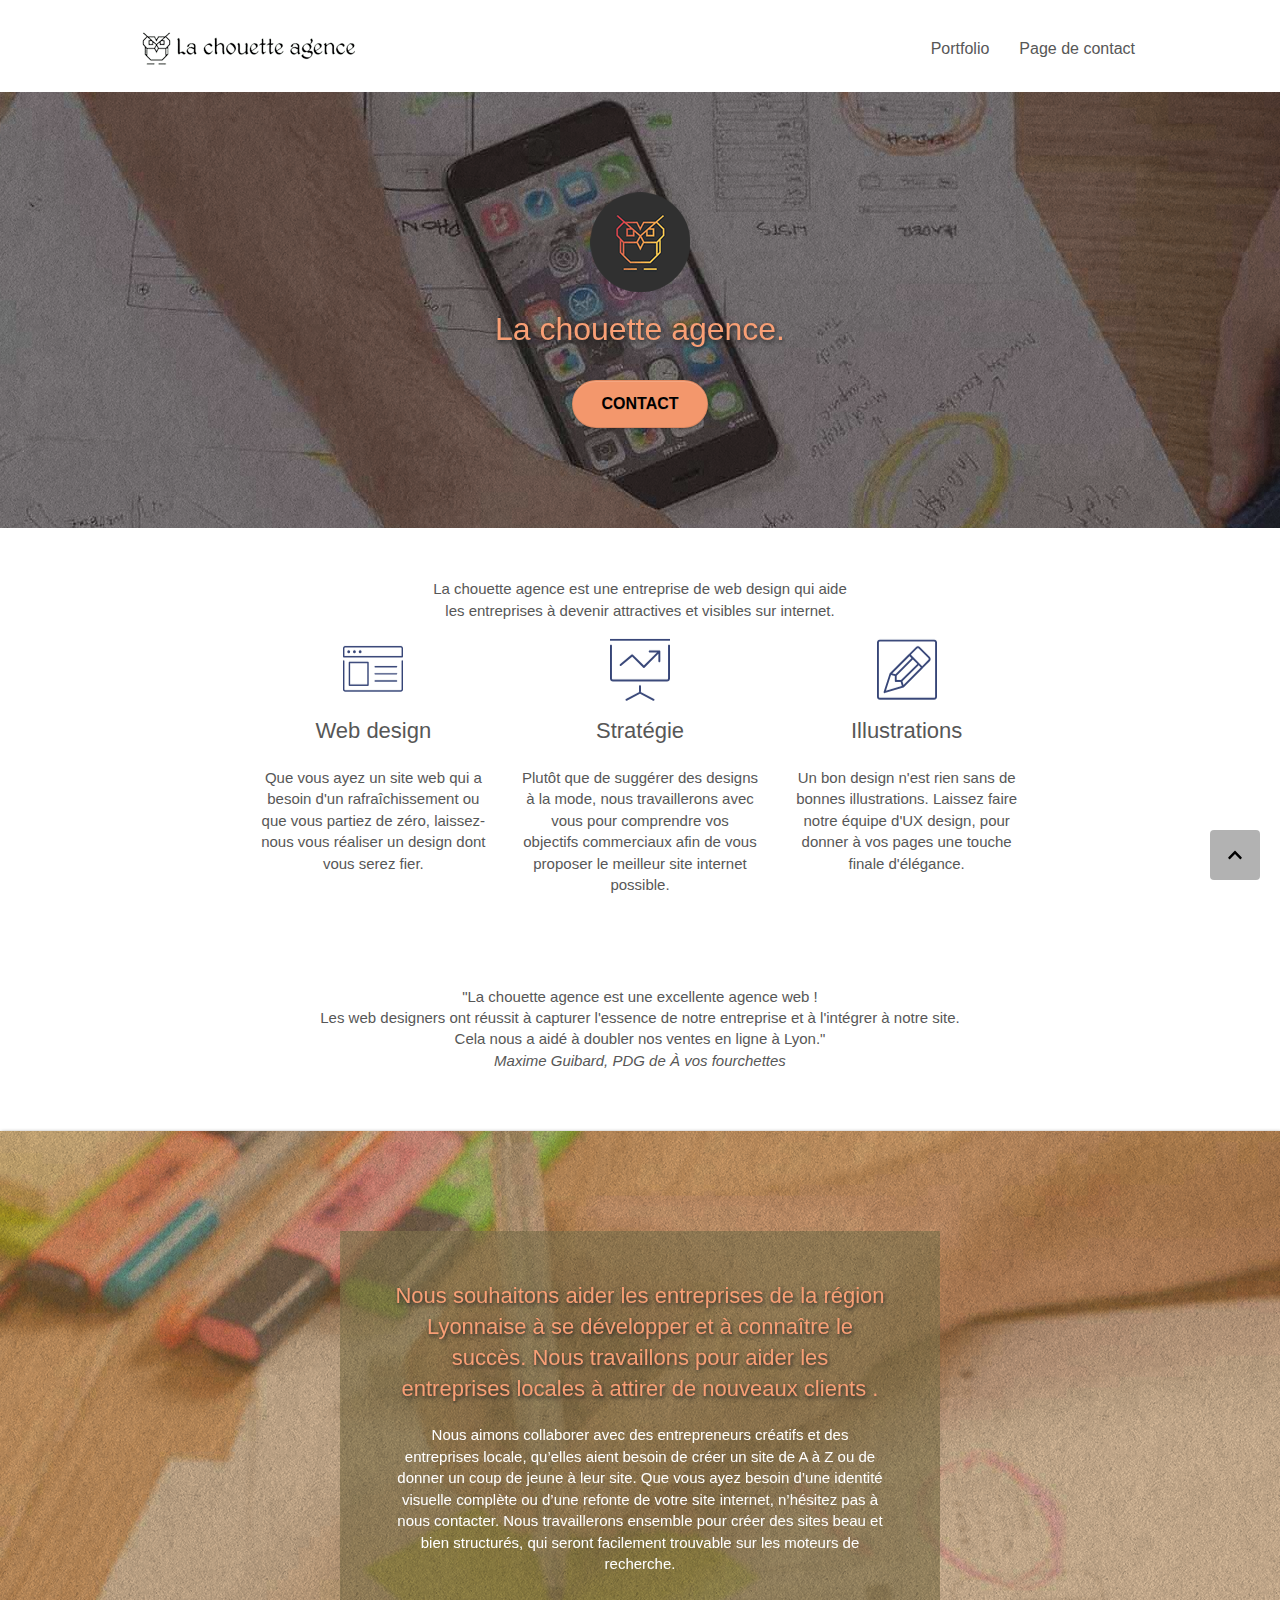
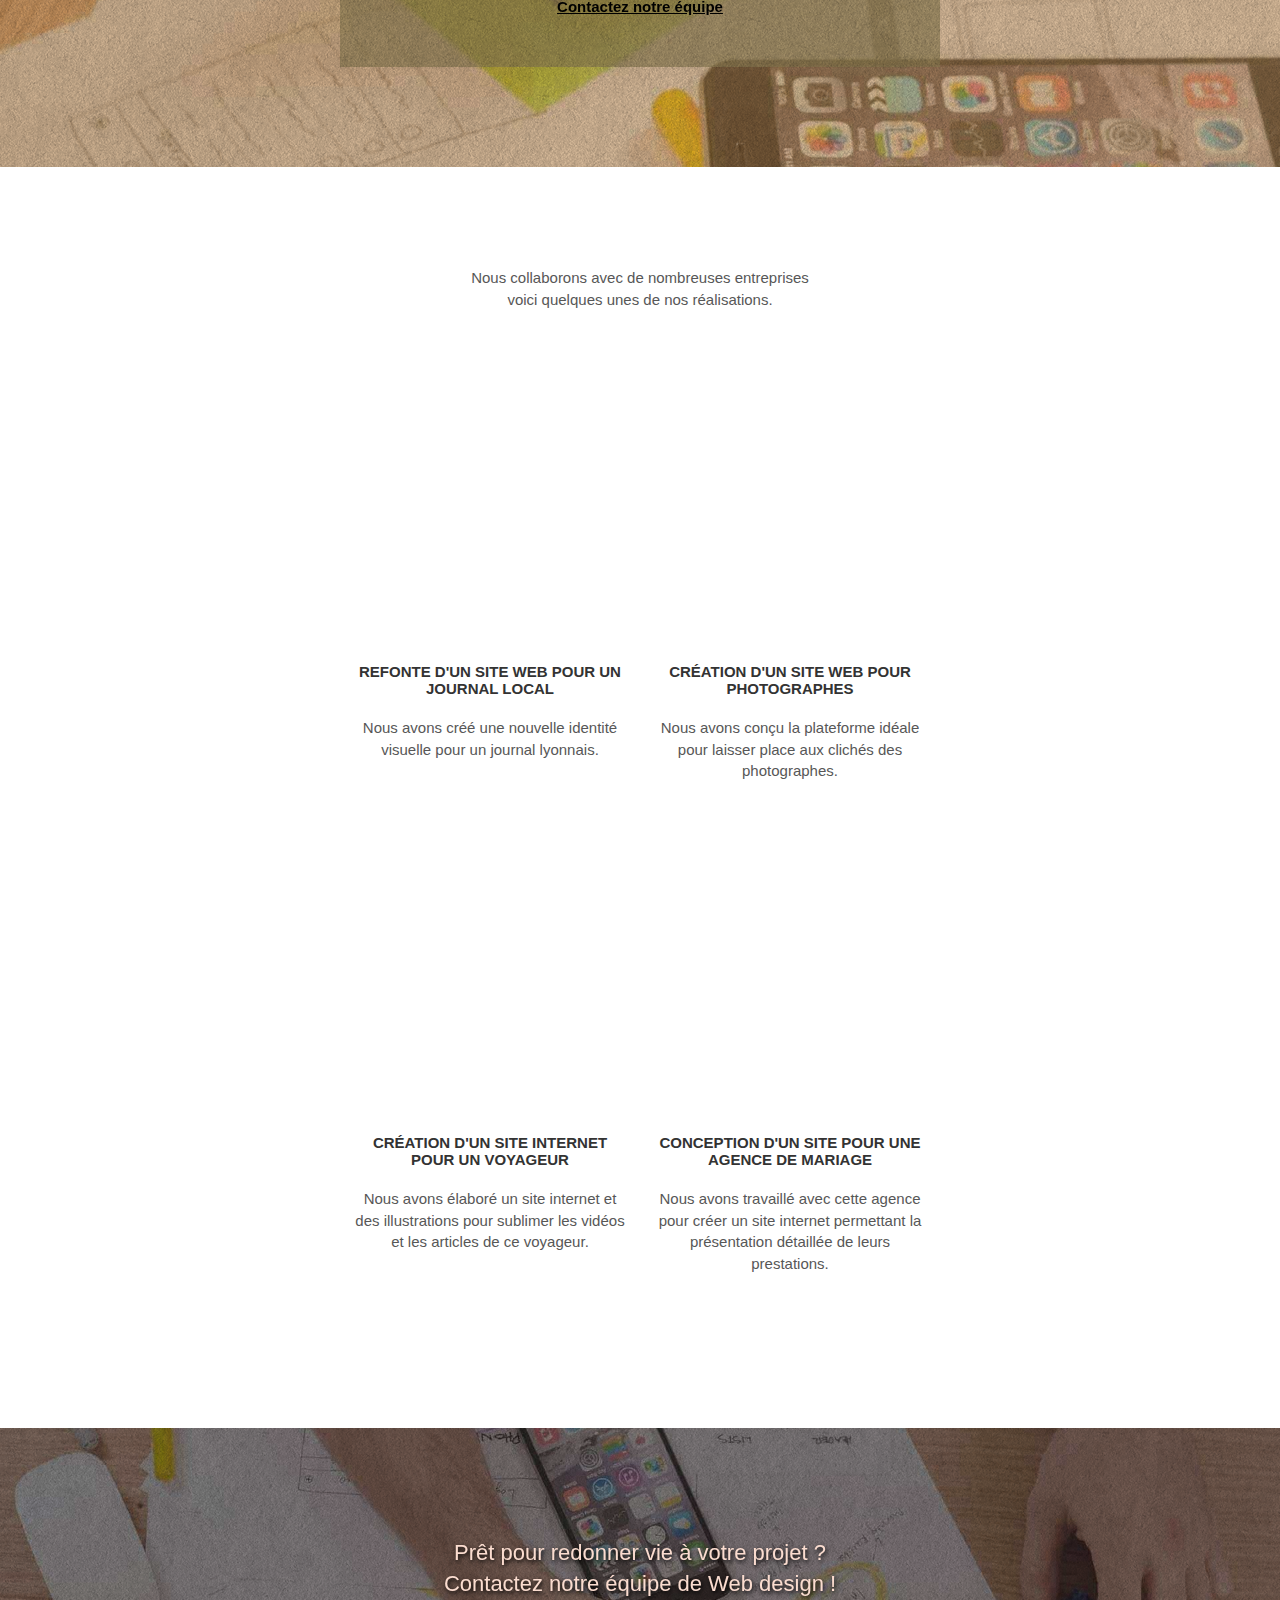
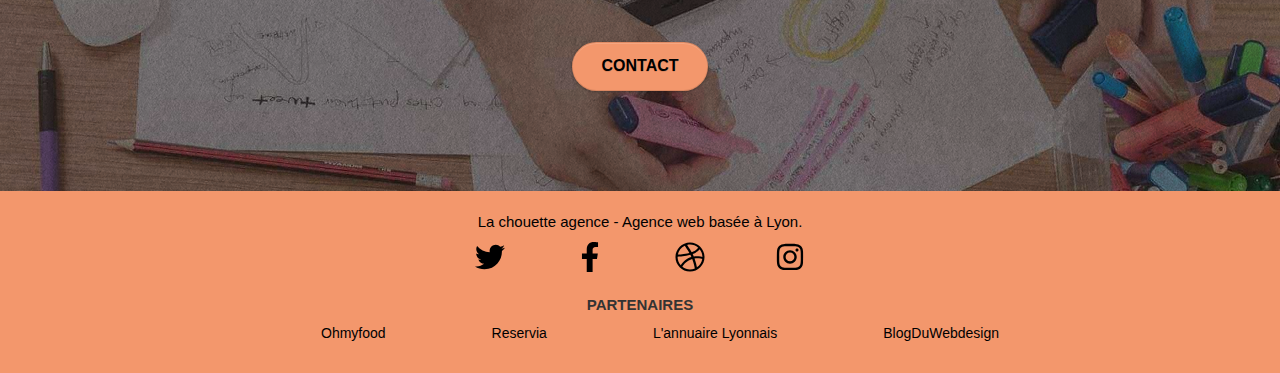
<file: index.html>
<!doctype html>
<html lang="fr">

<head>
    <meta charset="utf-8">
    <meta http-equiv="Cache-control" content="public">
    <meta name="description" content="La Chouette Agence entreprise web design basé à Lyon. Spécialistes dans la création de site web, contactez-nous pour créer le site internet à votre image !">
    <meta name="viewport" content="width=device-width, initial-scale=1.0, viewport-fit=cover">
    <link rel="icon" type="image/png" href="favicon.png">
    <link rel="stylesheet" href="assets/app.min.css">
    <meta name="robots" content="index">
    <meta name="theme-color" content="#4285f4">
    <meta name="google-site-verification" content="sjaJall-5yPtNesTzb2dqgNkooLWpORxxk7SEKuAhak" />
    <title>La Chouette Agence - Page d'Accueil</title>
</head>

<body>
    <div class="page-container">
        <div class="bloc bgc-white l-bloc " id="bloc-0">
            <div class="container bloc-sm">
                <nav class="navbar row">
                    <div class="navbar-header"><a class="navbar-brand" href="index.html"><img src="img/la-chouette-agence.png" width="215" height="40" alt="Logo de la Chouette agence, entreprise de web design à Lyon" /></a><button id="nav-toggle" type="button" class="ui-navbar-toggle navbar-toggle" data-toggle="collapse" data-target=".navbar-1"><span class="sr-only">Toggle navigation</span><span class="icon-bar"></span><span class="icon-bar"></span><span class="icon-bar"></span></button></div>
                    <div class="navbar-collapse navbar-1 special-dropdown-nav collapse" aria-expanded="false" style="height: 1px;">
                        <ul class="site-navigation nav navbar-nav">
                            <li><a class="menu_link" href="#bloc-4-portfolio">Portfolio</a></li>
                            <li><a class="menu_link" href="contact.html">Page de contact</a></li>
                        </ul>
                    </div>
                </nav>
            </div>
        </div>
        <div class="bloc bgc-dark-slate-blue bg-banniere d-bloc bg-t-edge bloc-bg-texture texture-paper b-parallax" id="bloc-1-hero">
            <div class="container bloc-lg">
                <div class="row tight-width-whitespace">
                    <div class="col-sm-12"><img src="img/logo.png" class="center-block image-resize-mode " width="100" height="100" alt="Logo de la chouette agence, sur un fond d'image avec des plan de web design et d'un telephone" />
                        <h1 class="text-center hero-bloc-text tc-white ">La chouette agence.</h1>
                        <div class="text-center"><a href="contact.html" class="btn btn-lg btn-clean btn-rd cta-hero btn-atomic-tangerine" id="cta-hero">Contact</a></div>
                    </div>
                </div>
            </div>
        </div>
        <div class="bloc bgc-white l-bloc" id="bloc-2-services">
            <div class="container bloc-md">
                <div class="row">
                    <div class="col-sm-12 text-center">
                        <p>La chouette agence est une entreprise de web design qui aide<br>les entreprises à devenir attractives et visibles sur internet.</p>
                    </div>
                </div>
                <div class="row voffset-lg med-width-whitespace">
                    <div class="col-sm-4">
                        <div class="text-center"><svg class="projects">
                                <use href="img/icons.svg#--web-design"></use>
                            </svg></div>
                        <h2 class="mg-md text-center">Web design</h2>
                        <p class="text-center ">Que vous ayez un site web qui a besoin d'un rafraîchissement ou que vous partiez de zéro, laissez-nous vous réaliser un design dont vous serez fier.</p>
                    </div>
                    <div class="col-sm-4">
                        <div class="text-center"><svg class="projects">
                                <use href="img/icons.svg#--strategy"></use>
                            </svg></div>
                        <h2 class="mg-md text-center">Stratégie</h2>
                        <p class="text-center ">Plutôt que de suggérer des designs à la mode, nous travaillerons avec vous pour comprendre vos objectifs commerciaux afin de vous proposer le meilleur site internet possible.</p>
                    </div>
                    <div class="col-sm-4">
                        <div class="text-center"><svg class="projects">
                                <use href="img/icons.svg#--illustration"></use>
                            </svg></div>
                        <h2 class="mg-md text-center">Illustrations</h2>
                        <p class="text-center ">Un bon design n'est rien sans de bonnes illustrations. Laissez faire notre équipe d'UX design, pour donner à vos pages une touche finale d'élégance.</p>
                    </div>
                </div>
                <div class="row voffset-lg voffset">
                    <div class="col-xs-12 col-md-8 col-md-offset-2 text-center">
                        <p class="quote_fork">"La chouette agence est une excellente agence web !<br>Les web designers ont réussit à capturer l'essence de notre entreprise et à l'intégrer à notre site.<br>Cela nous a aidé à doubler nos ventes en ligne à Lyon."<br><i>Maxime Guibard, PDG de À vos fourchettes</i></p>
                    </div>
                </div>
            </div>
        </div>
        <div class="bloc tc-white bgc-atomic-tangerine bg-presentation d-bloc bloc-bg-texture texture-paper b-parallax" id="bloc-3-what-i-do">
            <div class="container bloc-lg">
                <div class="row tight-width-whitespace black-background">
                    <div class="col-sm-12">
                        <h2 class="mg-md text-center tc-white">Nous souhaitons aider les entreprises de la région Lyonnaise à se développer et à connaître le succès. Nous travaillons pour aider les entreprises locales à attirer de nouveaux clients .<br></h2>
                        <p class="text-center white">Nous aimons collaborer avec des entrepreneurs créatifs et des entreprises locale, qu’elles aient besoin de créer un site de A à Z ou de donner un coup de jeune à leur site. Que vous ayez besoin d’une identité visuelle complète ou d’une refonte de votre site internet, n’hésitez pas à nous contacter. Nous travaillerons ensemble pour créer des sites beau et bien structurés, qui seront facilement trouvable sur les moteurs de recherche.<br><br><a class="ltc-white bold-link" href="contact.html">Contactez notre équipe</a><br></p>
                    </div>
                </div>
            </div>
        </div>
        <div class="bloc bgc-white bg-lines-h2-bg bg-repeat l-bloc" id="bloc-4-portfolio">
            <div class="container bloc-lg">
                <div class="row">
                    <div class="col-sm-12 text-center">
                        <p>Nous collaborons avec de nombreuses entreprises<br>voici quelques unes de nos réalisations.</p>
                    </div>
                </div>
                <div class="row tight-width-whitespace portfolio-row">
                    <div class="col-sm-6"><a href="#" data-lightbox="img/1.jpeg" data-gallery-id="gallery-1" data-caption="Refonte d'un site web pour un journal local" data-frame="snapshot-lb" aria-label="Site web pour un journal local">
                            <div data-src="img/1.jpeg" alt="L'image représente plusieurs cahiers empilés les uns sur les autres." class="img-responsive portfolio-thumb lazy"></div><noscript><img src="img/1.jpeg" class="img-responsive portfolio-thumb" alt="l'image représente plusieurs cahiers empilés les uns sur les autres." /></noscript>
                        </a>
                        <h3 class="mg-md text-center">Refonte d'un site web pour un journal local</h3>
                        <p class="text-center">Nous avons créé une nouvelle identité visuelle pour un journal lyonnais.</p>
                    </div>
                    <div class="col-sm-6"><a href="#" data-lightbox="img/2.jpeg" data-gallery-id="gallery-1" data-caption="Création d'un site web pour photographes" data-frame="snapshot-lb" aria-label="Site web pour photographe">
                            <div data-src="img/2.jpeg" alt="L'image représente une photographes devant son objectif." class="img-responsive portfolio-thumb lazy"></div><noscript><img src="img/2.jpeg" class="img-responsive portfolio-thumb" alt="L'image représente une photographes devant son objectif." /></noscript>
                        </a>
                        <h3 class="mg-md text-center">Création d'un site web pour photographes</h3>
                        <p class="text-center">Nous avons conçu la plateforme idéale pour laisser place aux clichés des photographes.</p>
                    </div>
                </div>
                <div class="row tight-width-whitespace portfolio-row">
                    <div class="col-sm-6"><a href="#" data-lightbox="img/3.jpeg" data-gallery-id="gallery-1" data-caption="Création d'un site internet pour un voyageur" data-frame="snapshot-lb" aria-label="Site web pour un voyageur">
                            <div data-src="img/3.jpeg" alt="Cette image montre les élèments qu'un voyageurs professionnel enmènent, pc, objectifs etc..." class="img-responsive portfolio-thumb lazy"></div><noscript><img src="img/3.jpeg" class="img-responsive portfolio-thumb" alt="Cette image montre les élèments qu'un voyageurs professionnel enmènent, pc, objectifs etc..." /></noscript>
                        </a>
                        <h3 class="mg-md text-center">Création d'un site internet pour un voyageur</h3>
                        <p class="text-center">Nous avons élaboré un site internet et des illustrations pour sublimer les vidéos et les articles de ce voyageur.</p>
                    </div>
                    <div class="col-sm-6"><a href="#" data-lightbox="img/4.jpeg" data-gallery-id="gallery-1" data-caption="Conception d'un site pour une agence de mariage" data-frame="snapshot-lb" aria-label="Site web pour une agence de mariage">
                            <div data-src="img/4.jpeg" alt="Représentation d'un poste de travail, de designers travaillant sur le projet d'une agence de mariage" class="img-responsive portfolio-thumb lazy"></div><noscript><img src="img/4.jpeg" class="img-responsive portfolio-thumb" alt="représentation d'un post de travail, de designers travaillant sur le projet d'une agence de mariage" /></noscript>
                        </a>
                        <h3 class="mg-md text-center">Conception d'un site pour une agence de mariage</h3>
                        <p class="text-center">Nous avons travaillé avec cette agence pour créer un site internet permettant la présentation détaillée de leurs prestations.</p>
                    </div>
                </div>
            </div>
        </div>
        <div class="bloc bgc-dark-slate-blue bg-banniere d-bloc bloc-bg-texture texture-paper" id="bloc-5-cta">
            <div class="container bloc-lg">
                <div class="row">
                    <h2 id="ready_link" class="mg-md text-center tc-white">Prêt pour redonner vie à votre projet ?<br>Contactez notre équipe de Web design !</h2>
                    <div class="col-sm-12 text-center"><a href="contact.html" class="btn btn-atomic-tangerine btn-clean btn-rd btn-lg cta-hero">Contact</a></div>
                </div>
            </div>
        </div><a class="bloc-button btn btn-d scrollToTop centedElementParent" onclick="scrollToTarget('1')"><svg>
                <use href="img/icons.svg#--chevron-up"></use>
            </svg></a>
        <div class="bloc bgc-atomic-tangerine d-bloc" id="bloc-8">
            <div class="container bloc-sm">
                <div class="row">
                    <div class="col-sm-12">
                        <p class="text-center" id="footer_intro">La chouette agence - Agence web basée à Lyon.<br></p>
                        <div class="row row-no-gutters social">
                            <div class="col-xs-3 text-center"><a class="social" href="index.html" alt="Twitter" title="Twitter"><svg>
                                        <use href="img/icons.svg#--twitter"></use>
                                    </svg></a></div>
                            <div class="col-xs-3 text-center"><a class="social" href="index.html" alt="Facebook" title="Facebook"><svg>
                                        <use href="img/icons.svg#--facebook"></use>
                                    </svg></a></div>
                            <div class="col-xs-3 text-center"><a class="social" href="index.html" alt="Dribbble" title="Dribbble"><svg>
                                        <use href="img/icons.svg#--dribbble"></use>
                                    </svg></a></div>
                            <div class="col-xs-3 text-center"><a class="social" href="index.html" alt="Instagram" title="Instagram"><svg>
                                        <use href="img/icons.svg#--instagram"></use>
                                    </svg></a></div>
                        </div>
                        <div class="row footer-partners">
                            <div id="footer-link">
                                <h3>Partenaires</h3>
                                <ul>
                                    <li><a href="https://williamhod.github.io/WilliamHodicq_3_04012021/">Ohmyfood</a></li>
                                    <li><a href="https://williamhod.github.io/HodicqWilliam_2_31102020/">Reservia</a></li>
                                    <li><a href="https://www.pagesjaunes.fr/annuaire/lyon-69">L'annuaire Lyonnais</a></li>
                                    <li><a href="https://www.blogduwebdesign.com/">BlogDuWebdesign</a></li>
                                </ul>
                            </div>
                        </div>
                    </div>
                </div>
            </div>
        </div>
    </div>
    <script src="assets/app.min.js"></script>
    <script>
        $(function() {
            $('.lazy').lazy();
        });

    </script>
</body>

</html>
</file>
<file: assets/app.min.css>
.close,.label,b{font-weight:700}.btn,.btn-group,.input-group-btn,img{vertical-align:middle}button,input,textarea{margin:0;font-family:inherit}button,html input[type=button],input[type=reset],input[type=submit]{cursor:pointer}.navbar-toggle,a{background-color:transparent}.btn,.label,.text-center,a[data-lightbox]{text-align:center}html{font-family:sans-serif}footer,header,nav{display:block}a:active,a:hover{outline:0}h1{margin:.67em 0}img{border:0}button,input,textarea{margin:0;font:inherit;color:inherit}button[disabled],html input[disabled]{cursor:default}.btn[disabled],.form-control[disabled],input[type=checkbox][disabled],input[type=radio][disabled]{cursor:not-allowed}input[type=checkbox],input[type=radio]{box-sizing:border-box;padding:0}textarea{overflow:auto}@media print{*,:after,:before{color:#000!important;text-shadow:none!important;background:0 0!important;box-shadow:none!important}a,a:visited{text-decoration:underline}a[href]:after{content:" ("attr(href) ")"}a[href^="#"]:after,a[href^="javascript:"]:after{content:""}img{page-break-inside:avoid;max-width:100%!important}h2,h3,p{orphans:3;widows:3}h2,h3{page-break-after:avoid}.navbar{display:none}.label{border:1px solid #000}}*{box-sizing:border-box}html{font-size:10px}body{font-family:"Helvetica Neue",Helvetica,Arial,sans-serif;font-size:14px;line-height:1.42857143;color:#333;background-color:#fff}button,input,textarea{font-size:inherit;line-height:inherit}a{text-decoration:none}a:focus,a:hover{color:#23527c;text-decoration:underline}a:focus{outline:auto 5px;outline-offset:-2px}.img-responsive{display:block;max-width:100%;height:auto}.h1,.h2,.h3,.h4,.h5,.h6,h1,h2,h3,h4,h5,h6{font-family:inherit;font-weight:500;line-height:1.1;color:inherit}.h1,.h2,.h3,h1,h2,h3{margin-top:20px;margin-bottom:10px}.h4,.h5,.h6,h4,h5,h6{margin-top:10px;margin-bottom:10px}.h1,h1{font-size:36px}.h2,h2{font-size:30px}.h3,h3{font-size:24px}.h4,h4{font-size:18px}.h5,h5{font-size:14px}.h6,h6{font-size:12px}p{margin:0 0 10px}.page-header{padding-bottom:9px;margin:40px 0 20px;border-bottom:1px solid #eee}ul{margin-top:0;margin-bottom:10px}ul ul{margin-bottom:0}.container{padding-right:15px;padding-left:15px;margin-right:auto;margin-left:auto}@media (min-width:768px){.container{width:750px}}@media (min-width:992px){.container{width:970px}}@media (min-width:1200px){.container{width:1170px}}.row{margin-right:-15px;margin-left:-15px}.col-lg-1,.col-lg-10,.col-lg-11,.col-lg-12,.col-lg-2,.col-lg-3,.col-lg-4,.col-lg-5,.col-lg-6,.col-lg-7,.col-lg-8,.col-lg-9,.col-md-1,.col-md-10,.col-md-11,.col-md-12,.col-md-2,.col-md-3,.col-md-4,.col-md-5,.col-md-6,.col-md-7,.col-md-8,.col-md-9,.col-sm-1,.col-sm-10,.col-sm-11,.col-sm-12,.col-sm-2,.col-sm-3,.col-sm-4,.col-sm-5,.col-sm-6,.col-sm-7,.col-sm-8,.col-sm-9,.col-xs-1,.col-xs-10,.col-xs-11,.col-xs-12,.col-xs-2,.col-xs-3,.col-xs-4,.col-xs-5,.col-xs-6,.col-xs-7,.col-xs-8,.col-xs-9{position:relative;min-height:1px;padding-right:15px;padding-left:15px}.col-xs-1,.col-xs-10,.col-xs-11,.col-xs-12,.col-xs-2,.col-xs-3,.col-xs-4,.col-xs-5,.col-xs-6,.col-xs-7,.col-xs-8,.col-xs-9{float:left}.col-xs-12{width:100%}.col-xs-11{width:91.66666667%}.col-xs-10{width:83.33333333%}.col-xs-9{width:75%}.col-xs-8{width:66.66666667%}.col-xs-7{width:58.33333333%}.col-xs-6{width:50%}.col-xs-5{width:41.66666667%}.col-xs-4{width:33.33333333%}.col-xs-3{width:25%}.col-xs-2{width:16.66666667%}.col-xs-1{width:8.33333333%}.col-xs-offset-12{margin-left:100%}.col-xs-offset-11{margin-left:91.66666667%}.col-xs-offset-10{margin-left:83.33333333%}.col-xs-offset-9{margin-left:75%}.col-xs-offset-8{margin-left:66.66666667%}.col-xs-offset-7{margin-left:58.33333333%}.col-xs-offset-6{margin-left:50%}.col-xs-offset-5{margin-left:41.66666667%}.col-xs-offset-4{margin-left:33.33333333%}.col-xs-offset-3{margin-left:25%}.col-xs-offset-2{margin-left:16.66666667%}.col-xs-offset-1{margin-left:8.33333333%}.col-xs-offset-0{margin-left:0}@media (min-width:768px){.col-sm-1,.col-sm-10,.col-sm-11,.col-sm-12,.col-sm-2,.col-sm-3,.col-sm-4,.col-sm-5,.col-sm-6,.col-sm-7,.col-sm-8,.col-sm-9{float:left}.col-sm-12{width:100%}.col-sm-11{width:91.66666667%}.col-sm-10{width:83.33333333%}.col-sm-9{width:75%}.col-sm-8{width:66.66666667%}.col-sm-7{width:58.33333333%}.col-sm-6{width:50%}.col-sm-5{width:41.66666667%}.col-sm-4{width:33.33333333%}.col-sm-3{width:25%}.col-sm-2{width:16.66666667%}.col-sm-1{width:8.33333333%}.col-sm-offset-12{margin-left:100%}.col-sm-offset-11{margin-left:91.66666667%}.col-sm-offset-10{margin-left:83.33333333%}.col-sm-offset-9{margin-left:75%}.col-sm-offset-8{margin-left:66.66666667%}.col-sm-offset-7{margin-left:58.33333333%}.col-sm-offset-6{margin-left:50%}.col-sm-offset-5{margin-left:41.66666667%}.col-sm-offset-4{margin-left:33.33333333%}.col-sm-offset-3{margin-left:25%}.col-sm-offset-2{margin-left:16.66666667%}.col-sm-offset-1{margin-left:8.33333333%}.col-sm-offset-0{margin-left:0}}@media (min-width:992px){.col-md-1,.col-md-10,.col-md-11,.col-md-12,.col-md-2,.col-md-3,.col-md-4,.col-md-5,.col-md-6,.col-md-7,.col-md-8,.col-md-9{float:left}.col-md-12{width:100%}.col-md-11{width:91.66666667%}.col-md-10{width:83.33333333%}.col-md-9{width:75%}.col-md-8{width:66.66666667%}.col-md-7{width:58.33333333%}.col-md-6{width:50%}.col-md-5{width:41.66666667%}.col-md-4{width:33.33333333%}.col-md-3{width:25%}.col-md-2{width:16.66666667%}.col-md-1{width:8.33333333%}.col-md-offset-12{margin-left:100%}.col-md-offset-11{margin-left:91.66666667%}.col-md-offset-10{margin-left:83.33333333%}.col-md-offset-9{margin-left:75%}.col-md-offset-8{margin-left:66.66666667%}.col-md-offset-7{margin-left:58.33333333%}.col-md-offset-6{margin-left:50%}.col-md-offset-5{margin-left:41.66666667%}.col-md-offset-4{margin-left:33.33333333%}.col-md-offset-3{margin-left:25%}.col-md-offset-2{margin-left:16.66666667%}.col-md-offset-1{margin-left:8.33333333%}.col-md-offset-0{margin-left:0}}@media (min-width:1200px){.col-lg-1,.col-lg-10,.col-lg-11,.col-lg-12,.col-lg-2,.col-lg-3,.col-lg-4,.col-lg-5,.col-lg-6,.col-lg-7,.col-lg-8,.col-lg-9{float:left}.col-lg-12{width:100%}.col-lg-11{width:91.66666667%}.col-lg-10{width:83.33333333%}.col-lg-9{width:75%}.col-lg-8{width:66.66666667%}.col-lg-7{width:58.33333333%}.col-lg-6{width:50%}.col-lg-5{width:41.66666667%}.col-lg-4{width:33.33333333%}.col-lg-3{width:25%}.col-lg-2{width:16.66666667%}.col-lg-1{width:8.33333333%}.col-lg-offset-12{margin-left:100%}.col-lg-offset-11{margin-left:91.66666667%}.col-lg-offset-10{margin-left:83.33333333%}.col-lg-offset-9{margin-left:75%}.col-lg-offset-8{margin-left:66.66666667%}.col-lg-offset-7{margin-left:58.33333333%}.col-lg-offset-6{margin-left:50%}.col-lg-offset-5{margin-left:41.66666667%}.col-lg-offset-4{margin-left:33.33333333%}.col-lg-offset-3{margin-left:25%}.col-lg-offset-2{margin-left:16.66666667%}.col-lg-offset-1{margin-left:8.33333333%}.col-lg-offset-0{margin-left:0}}caption{padding-top:8px;padding-bottom:8px;color:#777;text-align:left}input[type=search]{box-sizing:border-box}input[type=checkbox],input[type=radio]{margin:4px 0 0;line-height:normal}input[type=file]{display:block}input[type=range]{display:block;width:100%}input[type=checkbox]:focus,input[type=file]:focus,input[type=radio]:focus{outline:auto 5px;outline-offset:-2px}.form-control{display:block;width:100%;height:34px;padding:6px 12px;font-size:14px;line-height:1.42857143;color:#555;background-color:#fff;background-image:none;border:1px solid #ccc;border-radius:4px;transition:border-color ease-in-out .15s,box-shadow ease-in-out .15s}.form-group-sm .form-control,.input-sm{padding:5px 10px;font-size:12px;line-height:1.5;border-radius:3px}.form-control:focus{border-color:#66afe9;outline:0;box-shadow:inset 0 1px 1px rgba(0,0,0,.075),0 0 8px rgba(102,175,233,.6)}.form-control[disabled],.form-control[readonly]{background-color:#eee;opacity:1}textarea.form-control{height:auto}.form-group{margin-bottom:15px}.input-sm{height:30px}textarea.input-sm{height:auto}.form-group-sm .form-control{height:30px}.form-group-lg .form-control,.input-lg{border-radius:6px;padding:10px 16px;font-size:18px;line-height:1.3333333}.form-group-sm textarea.form-control{height:auto}.input-lg{height:46px}textarea.input-lg{height:auto}.form-group-lg .form-control{height:46px}.form-group-lg textarea.form-control{height:auto}.btn:active.focus,.btn:active:focus,.btn:focus{outline:auto 5px;outline-offset:-2px}.btn:focus,.btn:hover{color:#333;text-decoration:none}.btn:active{box-shadow:inset 0 3px 5px rgba(0,0,0,.125)}.btn-link,.btn-link:active,.btn-link[disabled],.btn[disabled]{box-shadow:none}.btn[disabled]{opacity:.65}.btn-link{font-weight:400;color:#b77e33;border-radius:0}.btn-link,.btn-link:active,.btn-link:focus,.btn-link:hover{border-color:transparent}.btn-link:focus,.btn-link:hover{color:#b77e33;text-decoration:underline}.btn-link[disabled]:focus,.btn-link[disabled]:hover{color:#b77e33;text-decoration:none}.btn-group-lg>.btn,.btn-lg{padding:10px 16px;font-size:18px;line-height:1.3333333;border-radius:6px}.btn-group-sm>.btn,.btn-sm{padding:5px 10px;font-size:12px;line-height:1.5;border-radius:3px}.btn-group-xs>.btn,.btn-xs{padding:1px 5px;font-size:12px;line-height:1.5;border-radius:3px}.btn-group>.btn-group:not(:first-child):not(:last-child)>.btn,.btn-group>.btn:not(:first-child):not(:last-child):not(.dropdown-toggle){border-radius:0}.btn-group>.btn-group:first-child:not(:last-child)>.btn:last-child,.btn-group>.btn-group:first-child:not(:last-child)>.dropdown-toggle,.btn-group>.btn:first-child:not(:last-child):not(.dropdown-toggle){border-top-right-radius:0;border-bottom-right-radius:0}.btn-group>.btn-group:last-child:not(:first-child)>.btn:first-child,.btn-group>.btn:last-child:not(:first-child){border-top-left-radius:0;border-bottom-left-radius:0}.btn-block{display:block;width:100%}.btn-block+.btn-block{margin-top:5px}input[type=button].btn-block,input[type=reset].btn-block,input[type=submit].btn-block{width:100%}.btn-group{position:relative;display:inline-block}.btn-group>.btn{position:relative;float:left}.btn-group>.btn:active,.btn-group>.btn:focus,.btn-group>.btn:hover{z-index:2}.btn-group .btn+.btn,.btn-group .btn+.btn-group,.btn-group .btn-group+.btn,.btn-group .btn-group+.btn-group{margin-left:-1px}.btn-group>.btn:first-child{margin-left:0}.btn-group>.btn-group{float:left}[data-toggle=buttons]>.btn input[type=checkbox],[data-toggle=buttons]>.btn input[type=radio],[data-toggle=buttons]>.btn-group>.btn input[type=checkbox],[data-toggle=buttons]>.btn-group>.btn input[type=radio]{position:absolute;clip:rect(0,0,0,0);pointer-events:none}.input-group{position:relative;display:table;border-collapse:separate}.input-group[class*=col-]{float:none;padding-right:0;padding-left:0}.input-group .form-control{position:relative;z-index:2;float:left;width:100%;margin-bottom:0}.input-group-lg>.form-control,.input-group-lg>.input-group-btn>.btn{height:46px;padding:10px 16px;font-size:18px;line-height:1.3333333;border-radius:6px}textarea.input-group-lg>.form-control,textarea.input-group-lg>.input-group-btn>.btn{height:auto}.input-group-sm>.form-control,.input-group-sm>.input-group-btn>.btn{height:30px;padding:5px 10px;font-size:12px;line-height:1.5;border-radius:3px}textarea.input-group-sm>.form-control,textarea.input-group-sm>.input-group-btn>.btn{height:auto}.input-group .form-control,.input-group-btn{display:table-cell}.nav>li,.nav>li>a{position:relative;display:block}.input-group .form-control:not(:first-child):not(:last-child),.input-group-btn:not(:first-child):not(:last-child){border-radius:0}.input-group-btn{width:1%;position:relative;font-size:0;white-space:nowrap}.input-group .form-control:first-child,.input-group-btn:first-child>.btn,.input-group-btn:first-child>.btn-group>.btn,.input-group-btn:first-child>.dropdown-toggle,.input-group-btn:last-child>.btn-group:not(:last-child)>.btn,.input-group-btn:last-child>.btn:not(:last-child):not(.dropdown-toggle){border-top-right-radius:0;border-bottom-right-radius:0}.input-group .form-control:last-child,.input-group-btn:first-child>.btn-group:not(:first-child)>.btn,.input-group-btn:first-child>.btn:not(:first-child),.input-group-btn:last-child>.btn,.input-group-btn:last-child>.btn-group>.btn,.input-group-btn:last-child>.dropdown-toggle{border-top-left-radius:0;border-bottom-left-radius:0}.input-group-btn>.btn{position:relative}.input-group-btn>.btn+.btn{margin-left:-1px}.input-group-btn>.btn:active,.input-group-btn>.btn:focus,.input-group-btn>.btn:hover{z-index:2}.input-group-btn:first-child>.btn,.input-group-btn:first-child>.btn-group{margin-right:-1px}.input-group-btn:last-child>.btn,.input-group-btn:last-child>.btn-group{z-index:2;margin-left:-1px}.nav>li>a{padding:10px 15px}.nav>li>a:focus,.nav>li>a:hover{text-decoration:none;background-color:#eee}.nav>li>a>img{max-width:none}[hidden]{display:none}button{font:inherit;color:inherit;overflow:visible;text-transform:none;font-size:inherit;line-height:inherit}button[disabled]{cursor:default}@media print{*,:after,:before{color:#000!important;text-shadow:none!important;background:0 0!important;box-shadow:none!important}.navbar{display:none}}@font-face{font-display:swap;font-family:'Glyphicons Halflings';src:url(../fonts/glyphicons-halflings-regular.eot);src:url(../fonts/glyphicons-halflings-regular.eot?#iefix) format('embedded-opentype'),url(../fonts/glyphicons-halflings-regular.woff2) format('woff2'),url(../fonts/glyphicons-halflings-regular.woff) format('woff'),url(../fonts/glyphicons-halflings-regular.ttf) format('truetype'),url(../fonts/glyphicons-halflings-regular.svg#glyphicons_halflingsregular) format('svg')}:after,:before{box-sizing:border-box}.sr-only{position:absolute;width:1px;height:1px;padding:0;margin:-1px;overflow:hidden;clip:rect(0,0,0,0);border:0}.btn .label,.embed-responsive,.navbar,.navbar-toggle{position:relative}[role=button]{cursor:pointer}.nav{padding-left:0;margin-bottom:0;list-style:none}.navbar{min-height:50px;border:1px solid transparent}.navbar-toggle{float:right;padding:9px 10px;margin-top:8px;margin-right:15px;margin-bottom:8px;background-image:none;border-radius:4px}.navbar-toggle:focus{outline:0}.navbar-toggle .icon-bar{display:block;height:2px;border-radius:1px}.navbar-toggle .icon-bar+.icon-bar{margin-top:4px}@-webkit-keyframes progress-bar-stripes{from{background-position:40px 0}to{background-position:0 0}}@-o-keyframes progress-bar-stripes{from{background-position:40px 0}to{background-position:0 0}}.navbar-collapse{padding-right:15px;padding-left:15px;overflow-x:visible;border-top:1px solid transparent;box-shadow:inset 0 1px 0 rgba(255,255,255,.1)}@media (min-width:768px){.navbar-toggle{display:none}.navbar-nav{float:left;margin:0}.navbar{border-radius:4px}.navbar-header{float:left}.navbar-collapse{width:auto;border-top:0;box-shadow:none}.navbar-collapse.collapse{display:block!important;height:auto!important;padding-bottom:0;overflow:visible!important}}.container>.navbar-collapse,.container>.navbar-header{margin-right:-15px;margin-left:-15px}.navbar-brand{float:left}.navbar-brand:focus,.navbar-brand:hover{text-decoration:none;color:sienna}.navbar-brand>img{display:block}@media (min-width:768px){.container>.navbar-collapse,.container>.navbar-header{margin-right:0;margin-left:0}.navbar>.container .navbar-brand{margin-left:-15px}}.navbar-nav{margin:7.5px -15px}.navbar-nav>li>a{padding-top:10px;padding-bottom:10px;line-height:20px}@media (min-width:768px){.navbar-nav{float:left;margin:0}.navbar-nav>li{float:left}.navbar-nav>li>a{padding-top:15px;padding-bottom:15px}}.navbar-form{padding:10px 15px;border-top:1px solid transparent;border-bottom:1px solid transparent;box-shadow:inset 0 1px 0 rgba(255,255,255,.1),0 1px 0 rgba(255,255,255,.1);margin:8px -15px}@media (min-width:768px){.navbar-form .control-label,.navbar-form .form-group{margin-bottom:0;vertical-align:middle}.navbar-form .form-group{display:inline-block}.navbar-form .form-control{display:inline-block;width:auto;vertical-align:middle}.navbar-form .input-group{display:inline-table;vertical-align:middle}.navbar-form .input-group .form-control,.navbar-form .input-group .input-group-btn{width:auto}.navbar-form .input-group>.form-control{width:100%}.navbar-form{width:auto;padding-top:0;padding-bottom:0;margin-right:0;margin-left:0;border:0;box-shadow:none}}@media (max-width:767px){.navbar-form .form-group{margin-bottom:5px}.navbar-form .form-group:last-child{margin-bottom:0}}.navbar-btn{margin-top:8px;margin-bottom:8px}.navbar-btn.btn-sm{margin-top:10px;margin-bottom:10px}.navbar-btn.btn-xs{margin-top:14px;margin-bottom:14px}.navbar-text{margin-top:15px;margin-bottom:15px}@media (min-width:768px){.navbar-text{float:left;margin-right:15px;margin-left:15px}}.label{display:inline;padding:.2em .6em .3em;font-size:75%;line-height:1;color:#fff;white-space:nowrap;vertical-align:baseline;border-radius:.25em}a.label:focus,a.label:hover{color:#fff;text-decoration:none;cursor:pointer}.label:empty{display:none}.btn .label{top:-1px}@keyframes progress-bar-stripes{from{background-position:40px 0}to{background-position:0 0}}.container:after,.container:before,.nav:after,.nav:before,.navbar-collapse:after,.navbar-collapse:before,.navbar-header:after,.navbar-header:before,.navbar:after,.navbar:before,.row:after,.row:before{display:table;content:" "}.container:after,.nav:after,.navbar-collapse:after,.navbar-header:after,.navbar:after,.row:after{clear:both}.center-block{display:block;margin-right:auto;margin-left:auto}.embed-responsive{display:block;height:0;padding:0;overflow:hidden}.embed-responsive .embed-responsive-item,.embed-responsive embed,.embed-responsive video{position:absolute;top:0;bottom:0;left:0;width:100%;height:100%;border:0}.bloc,.collapsing,.modal-body,.modal-content,.modal-dialog{position:relative}.embed-responsive-16by9{padding-bottom:56.25%}.embed-responsive-4by3{padding-bottom:75%}.close{float:right;font-size:21px;line-height:1;color:#000;text-shadow:0 1px 0 #fff;opacity:.2}.close:focus,.close:hover{color:#000;text-decoration:none;cursor:pointer;opacity:.5}button.close{padding:0;cursor:pointer;background:0 0;border:0}.modal.fade .modal-dialog{transition:transform .3s ease-out;transform:translate(0,-25%)}.modal.in .modal-dialog{transform:translate(0,0)}.modal-dialog{width:auto;margin:10px}.modal-content{background-color:#fff;background-clip:padding-box;border:1px solid #999;border:1px solid rgba(0,0,0,.2);border-radius:6px;outline:0;box-shadow:0 3px 9px rgba(0,0,0,.5)}a,button{outline:0!important}.modal-body{padding:15px}@media (min-width:768px){.modal-dialog{width:600px;margin:30px auto}.modal-content{box-shadow:0 5px 15px rgba(0,0,0,.5)}}.collapsing{height:0;overflow:hidden;-webkit-transition-timing-function:ease;-o-transition-timing-function:ease;transition-timing-function:ease;-webkit-transition-duration:.35s;-o-transition-duration:.35s;transition-duration:.35s;-webkit-transition-property:height,visibility;-o-transition-property:height,visibility;transition-property:height,visibility}.scrollToTop,a,button{transition:all .3s ease-in-out}body{margin:0;padding:0;background:#fff;overflow-x:hidden}.btn:active,.modal{outline:0}a:hover{text-decoration:none;cursor:pointer}.bloc{width:100%;clear:both;background:50% 50% no-repeat;padding:0 50px;background-size:cover}.bloc .container{padding-left:0;padding-right:0}.bloc-lg{padding:100px 50px}.bloc-md{padding:50px}.bloc-sm{padding:20px 50px}.bg-b-edge,.bg-br-edge,.bg-center,.bg-l-edge,.bg-r-edge,.bg-repeat,.bg-t-edge{background-size:auto!important}.bg-repeat{background:0 0}.bg-t-edge{background:top no-repeat}.bloc-bg-texture::before{content:"";background-size:2px 2px;position:absolute;top:0;bottom:0;left:0;right:0}.texture-paper::before{background:url(../img/texture-paper.png);background-size:280px 280px}.b-parallax{background-attachment:fixed}.d-bloc{color:rgba(255,255,255,.7)}.d-bloc button:focus,.d-bloc button:hover{color:rgba(255,255,255,.9)}.d-bloc .a-btn,.d-bloc .navbar a,.d-bloc .navbar-brand,.d-bloc a .icon-lg,.d-bloc a .icon-md,.d-bloc a .icon-sm,.d-bloc h1 a,.d-bloc h2 a,.d-bloc h3 a,.d-bloc h4 a,.d-bloc h5 a,.d-bloc h6 a,.d-bloc p a{color:#000!important}.a-btn:focus,.d-bloc .a-btn:hover,.d-bloc .navbar a:hover,.d-bloc .navbar-brand:hover,.d-bloc a:focus .icon-md,.d-bloc a:hover .icon-lg,.d-bloc a:hover .icon-md,.d-bloc a:hover .icon-md:focus,.d-bloc a:hover .icon-sm,.d-bloc h1 a:hover,.d-bloc h2 a:hover,.d-bloc h3 a:hover,.d-bloc h4 a:hover,.d-bloc h5 a:hover,.d-bloc h6 a:hover,.d-bloc p a:hover,.navbar-brand:focus,a:focus{color:rgba(255,255,255,1)!important}.l-bloc{color:rgba(0,0,0,.5)}.l-bloc button:focus,.l-bloc button:hover{color:rgba(0,0,0,.7)}.l-bloc .a-btn,.l-bloc .navbar a,.l-bloc .navbar-brand,.l-bloc a .icon-lg,.l-bloc a .icon-md,.l-bloc a .icon-sm,.l-bloc h1 a,.l-bloc h2 a,.l-bloc h3 a,.l-bloc h4 a,.l-bloc h5 a,.l-bloc h6 a,.l-bloc p a{color:#000}.l-bloc .a-btn:hover,.l-bloc .navbar a:hover,.l-bloc .navbar-brand:hover,.l-bloc a:hover .icon-lg,.l-bloc a:hover .icon-md,.l-bloc a:hover .icon-sm,.l-bloc h1 a:hover,.l-bloc h2 a:hover,.l-bloc h3 a:hover,.l-bloc h4 a:hover,.l-bloc h5 a:hover,.l-bloc h6 a:hover,.l-bloc p a:hover{color:rgba(0,0,0,1)}.voffset{margin-top:30px}.voffset-lg{margin-top:80px}#ready_link{color:#fadccf!important;filter:drop-shadow(1px 2px 2px #000)}.row-no-gutters{margin-right:0;margin-left:0}.row.row-no-gutters>[class*=" col-"],.row.row-no-gutters>[class^=col-]{padding-right:0;padding-left:0}#bloc-1-hero h1{font-size:32px}.navbar-brand{height:auto;padding:3px 15px;font-size:25px;font-weight:400;font-weight:600;line-height:44px}.navbar-brand img{max-height:200px;margin:0 5px 0 0;display:inline;width:215px;height:40px}.navbar-brand img[src$=svg]{min-width:100px}.nav-center .navbar-brand img{margin:0}.nav>li{float:left;margin-top:4px;font-size:16px}.nav>li a:focus,.nav>li a:hover{background:0 0}.btn,.btn:active{background-image:none}.menu_link:focus,.menu_link:hover{color:#f16c2e!important}.mail_sending:focus,.mail_sending:hover{color:#fff!important}@media (min-width:768px){.site-navigation{position:absolute;top:50%;right:20px;transform:translate(0,-50%)}.nav-center{text-align:center}.nav-center .navbar-header{width:100%}.nav-center .nav>li,.nav-center .navbar-brand,.nav-center .navbar-header{float:none;display:inline-block}.nav-center .site-navigation{position:relative;width:100%;right:0;margin-right:0;margin-top:20px}}.mg-lg,.mg-md{margin-top:10px}.mg-md{margin-bottom:20px}.mg-lg{margin-bottom:40px}.btn,.navbar{margin-bottom:0}.btn{display:inline-block;padding:6px 12px;font-size:14px;line-height:1.42857143;white-space:nowrap;touch-action:manipulation;cursor:pointer;user-select:none;border:1px solid transparent;border-radius:4px}.btn-d,.btn-d:focus,.btn-d:hover{color:#fff;background:rgba(0,0,0,.3)}.btn-rd{border-radius:40px}.btn-clean{border:1px solid rgba(0,0,0,.08);border-bottom-color:rgba(0,0,0,.1);text-shadow:0 1px 0 rgba(0,0,1,.1);box-shadow:0 1px 3px rgba(0,0,1,.25),inset 0 1px 0 0 rgba(255,255,255,.15)}#lightbox-modal{display:flex;align-items:center}#lightbox-modal .modal-dialog{width:90%;max-width:900px;margin:0 auto}#lightbox-modal .modal-dialog img{max-height:90vh;margin:0 auto}.fade.in{opacity:1}.modal{position:fixed;top:0;right:0;bottom:0;left:0;z-index:1050;display:none;overflow:hidden}.icon-md{font-size:30px!important}.icon-lg{font-size:60px!important}.sm-shadow{text-shadow:0 1px 2px rgba(0,0,0,.3)}.form-control{border-color:rgba(0,0,0,.1);box-shadow:none;background-color:rgba(208,213,216,.507)}.scrollToTop{width:40px;height:40px;position:fixed;bottom:20px;right:20px;opacity:1;color:#000!important;z-index:500}.scrollToTop span{margin-top:6px}a[data-lightbox]{position:relative;display:block}a[data-lightbox]:hover::before{content:"+";font-family:HelveticaNeue-Light,"Helvetica Neue Light","Helvetica Neue",Helvetica,Arial;font-size:32px;width:50px;height:50px;margin-left:-25px;border-radius:50%;background:rgba(0,0,0,.6);color:#fff;font-weight:100;z-index:1;position:absolute;top:50%;transform:translateY(-50%)}.close-lightbox,.lightbox-caption,.next-lightbox,.prev-lightbox{background:rgba(0,0,0,.5);position:absolute}a[data-lightbox]:hover img{opacity:.6;animation-fill-mode:none}.lightbox-caption{padding:20px;color:#fff;left:15px;right:15px;bottom:5px}.close-lightbox{color:#fff;font-size:30px;top:20px;right:20px;z-index:20;border:none;line-height:30px;padding:0 9px 5px;opacity:.3}.close-lightbox:hover,.next-lightbox:hover,.prev-lightbox:hover{opacity:1;color:#fff}.next-lightbox,.prev-lightbox{font-size:20px;color:rgba(255,255,255,.9);transition:all .2s ease-in-out;top:45%;z-index:1;opacity:.4}.next-lightbox{padding:6px 8px 1px 13px;right:25px}.prev-lightbox{padding:6px 13px 1px 10px;left:25px}.snapshot-lb .modal-body{padding-bottom:45px}.snapshot-lb .lightbox-caption{padding:0;color:rgba(0,0,0,.5);background:0 0}.btn,a,h1,h2,h3,h5,h6,label,p{font-family:helvetica;font-weight:400;color:#575757!important}.cta-hero,h3{text-transform:uppercase;font-weight:700}.container{max-width:1000px}.hero-bloc-text{font-size:38px}p{font-size:15px}.tight-width-whitespace{max-width:600px;margin:auto}.h1{font-size:20px;font-family:"Open Sans"}.cta-hero{margin-top:22px;color:#fff!important;padding:12px 28px;font-size:16px}h1,h3{color:#333!important}.social{max-width:400px;margin:auto}h2{font-size:22px;line-height:1.4em}h3{font-size:15px}.med-width-whitespace{max-width:800px;margin:auto;box-shadow:0 0 0 #000}h4{color:#000!important}.icons{margin-bottom:14px;margin-top:24px}.lazy.portfolio-thumb{width:270px;height:270px;display:block;background-size:cover;margin-left:auto;margin-right:auto}.white{color:#fff!important}.portfolio-thumb{margin-bottom:24px}.portfolio-row{margin-bottom:44px;margin-top:50px}.black-background{background-color:rgba(165,147,99,.7);padding:40px}.black{color:#000}.bold-link{font-weight:900;text-decoration:underline!important}.bgc-white{background-color:#fff}.bgc-dark-slate-blue{background-color:#484043}.bgc-atomic-tangerine{background-color:#f3976c}.tc-white{color:#f89f75!important;filter:drop-shadow(1px 2px 2px #222)}.btn-atomic-tangerine{background:#f3976c;color:#000!important}.btn-atomic-tangerine:focus,.btn-atomic-tangerine:hover{background:#c27956!important;color:#fff!important}.ltc-white{color:#fff!important}.ltc-white:focus,.ltc-white:hover{color:#ccc!important}.ltc-atomic-tangerine{color:#f3976c!important}.ltc-atomic-tangerine:focus,.ltc-atomic-tangerine:hover{color:#c27956!important}label{display:inline-block;max-width:100%;margin-bottom:5px;font-weight:700}.icon-dark-slate-blue{color:#364577!important;border-color:#364577!important}#footer-link{width:80%;display:flex;flex-direction:column;align-items:center}#footer-link>ul{display:flex;flex-direction:row;justify-content:space-around;align-items:center;width:100%;list-style-type:none}.footer-partners{display:flex;flex-direction:row;justify-content:center;align-items:center}#footer-link a,#footer_intro{color:#000!important}#footer-link a:focus,#footer-link a:hover{color:#fff!important}#visite_card{display:flex;flex-direction:column;justify-content:center;align-items:center;border:2px solid #b77e33;background-color:#c2785688;border-radius:15px;height:440px}#visite_card>p,#visite_card>p>a{color:#000!important;font-size:16px}#visite_card>p>a:focus,#visite_card>p>a:hover{color:#fff!important;font-size:16px}#visite_card>img{margin-bottom:25px}.bg-lines-h2-bg{background-color:#fff}.bg-banniere{background-image:url(../img/la-chouette-agence-banniere-min.jpeg)}.bg-presentation{background-image:url(../img/image-de-presentation-min.jpeg)}button#nav-toggle{position:relative;float:right;padding:9px 10px;border-radius:4px;margin:10px 10px 0 0;border:0;background:0 0!important}@media (max-width:1024px){.bloc{padding-left:20px;padding-right:20px}}@media only screen and (min-width:768px) and (max-width:1024px) and (orientation:landscape){.b-parallax{background-attachment:scroll}}@media only screen and (min-width:1024px) and (max-width:1366px){.b-parallax{background-attachment:scroll}}@media (max-width:991px){.container{width:100%}.b-parallax{background-attachment:scroll}#hero-bloc,.page-container{overflow-x:hidden;position:relative}.bloc-group,.bloc-group .bloc{display:block;width:100%}}@media (max-width:767px){.page-container{overflow-x:hidden;position:relative}h1,h2,h3,h4,h5,h6,p{padding-left:10px!important;padding-right:10px!important}.b-parallax{background-attachment:scroll}.navbar .nav{padding-top:0;border-top:1px solid rgba(0,0,0,.2);float:none!important}.navbar.row{margin-left:0;margin-right:0}.site-navigation{position:inherit;transform:none}.nav>li{margin-top:0;border-bottom:1px solid rgba(0,0,0,.1);background:rgba(0,0,0,.05);text-align:left;padding-left:15px;width:100%}.nav>li:focus,.nav>li:hover{background:rgba(0,0,0,.08)}#hero-bloc .navbar .nav{background:rgba(0,0,0,.8)}#hero-bloc .navbar .nav a{color:rgba(255,255,255,.6)}.hero{padding:50px 0}.hero-bloc-text{font-size:33px}.lightbox-caption{font-size:12px}.hero-nav{left:-1px;right:-1px}.navbar-collapse{padding:0;overflow-x:hidden;box-shadow:none}.navbar-brand img{max-height:40px;width:auto}.bloc{padding-left:0;padding-right:0}.bloc-lg{padding:40px 0}.bloc-md,.bloc-sm{padding-left:0;padding-right:0}.a-block{padding:0 10px}.voffset{margin-top:5px}.voffset-md{margin-top:20px}.voffset-lg{margin-top:30px}form{padding:5px}#footer-link{width:100%;display:flex;flex-direction:column;align-items:center;justify-content:center}#footer-link>ul{display:flex;flex-direction:column;justify-content:center;align-items:center;width:100%;list-style-type:none;padding-left:0}.footer-partners{display:flex;flex-direction:row;justify-content:center;align-items:center}#visite_card{margin-top:25px;height:auto}.quote_fork{font-size:14px}#footer-link>ul>li{padding-top:16px;padding-bottom:16px}}@media (max-width:400px){.bloc{padding-left:0;padding-right:0}}.navbar{z-index:1}.navbar .nav{padding-top:2px;margin-right:-16px;float:right;z-index:1}.navbar-toggle{margin:10px 10px 0 0;border:0}.navbar-toggle:hover{background:0 0!important}.navbar-toggle .icon-bar{background-color:rgba(0,0,0,.5);width:26px}@media (max-width:992px) and (min-width:768px){.nav-center.navbar .nav{max-width:100%}.navbar .nav{max-width:80%}}@media (max-width:767px){.navbar .nav{padding-top:0;border-top:1px solid rgba(0,0,0,.2);float:none!important}.navbar-collapse{padding:0;overflow-x:hidden;box-shadow:none}}svg.projects{height:70px;width:60px;color:#364577;transform:rotateX(180deg)}a.social svg{height:30px;width:30px;color:#000}a.social:focus svg,a.social:hover svg{color:#fff}a.scrollToTop,a[class$="-lightbox"],button.close-lightbox{width:40px;height:40px;padding:0;display:flex;align-items:center;justify-content:center}@media (min-width:768px){a.scrollToTop,a[class$="-lightbox"],button.close-lightbox{width:50px;height:50px}}a.scrollToTop svg,a[class$="-lightbox"] svg,button.close-lightbox svg{height:16px;width:16px;color:#000}a.scrollToTop:focus svg,a.scrollToTop:hover svg,a[class$="-lightbox"]:focus svg,a[class$="-lightbox"]:hover svg,button.close-lightbox:focus svg,button.close-lightbox:hover svg{height:20px;width:20px;color:#fff}
</file>
